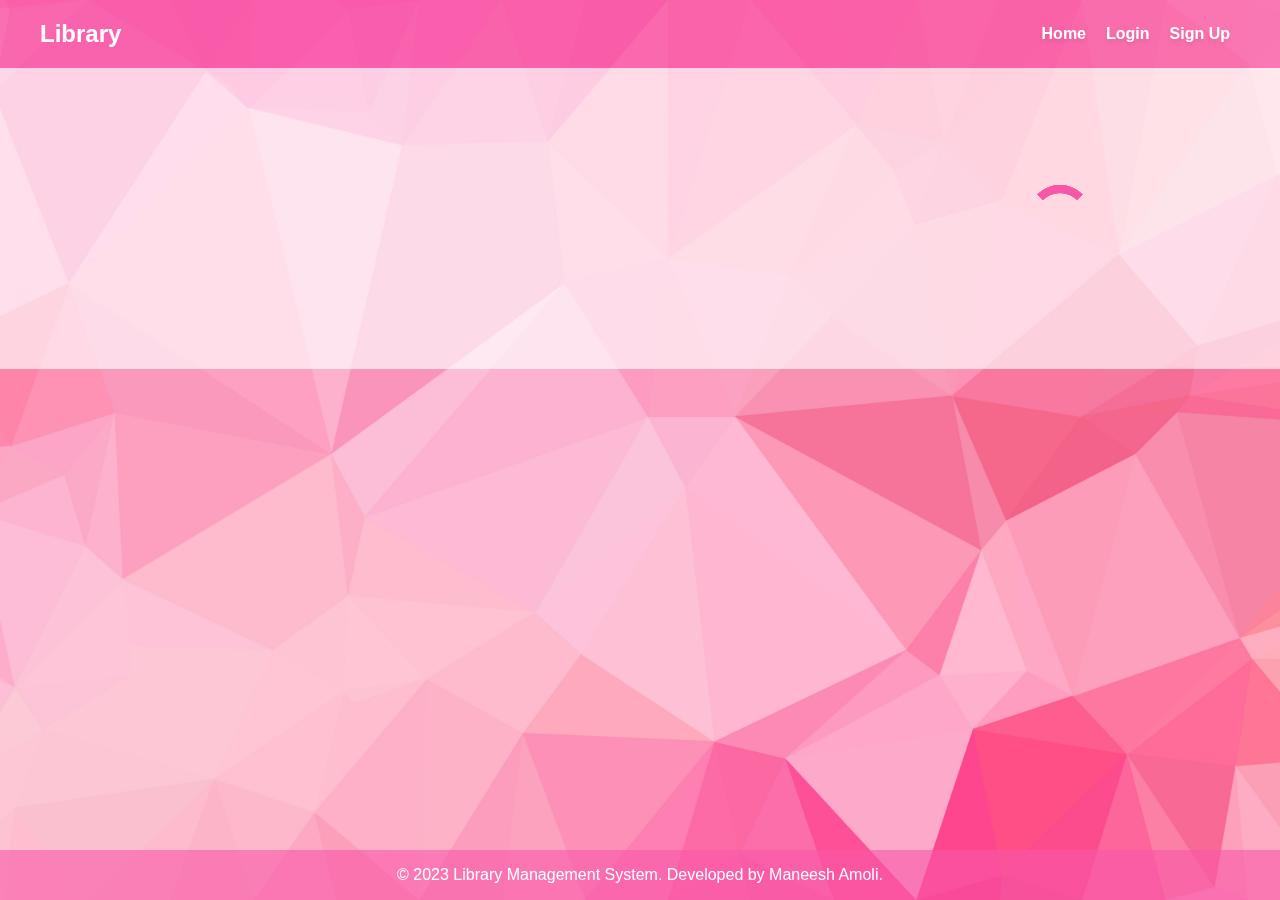
<file: index.html>
<!DOCTYPE html>
<html>
<head>  
  <meta name="viewport" content="width=device-width, initial-scale=1.0">
  <title>Library Management System</title>
  <link rel="stylesheet" type="text/css" href="style.css">
  <style>
  </style>
</head>
<body onload="delayImageLoad()">
  <header>
    <nav>
      <div class="container">
        <a class="logo">Library</a>
        <div class="menu-toggle"></div>
        <ul class="navigation">
          <li><a href="index.html">Home</a></li>
          <li><a href="login.html">Login</a></li>
          <li><a href="signup.html">Sign Up</a></li>
        </ul>
      </div>
    </nav>
  </header>

  <main>
    <section id="home">
      <div class="container">
        <div class="left-section">
          <h1>Welcome to the Library Management System</h1>
          <p>Welcome to the Library Management System, your all-in-one solution for efficiently managing and organizing your library collection. Our user-friendly interface and powerful features make it easy for you to streamline library operations and provide seamless services to our users.</p>
        </div>
        <div class="right-section">
          <div id="loader" class="lds-ring"><div></div><div></div><div></div><div></div></div>
          <img id="library-image" class="hidden" alt="Library Image" onload="hideLoadingAnimation(this)">
      </section>
    <div class="button-container">
      <a href="login.html"><button class="list-button">List of Books</button></a>
      <p>&emsp;&emsp;&emsp;&emsp;&emsp;</p>
      <a href="login.html"><button class="add-button">Add a Book</button></a>
    </div>
    <div class="background-animation"></div>
  </main>
    <footer>
      <p>&copy; 2023 Library Management System. Developed by Maneesh Amoli.</p>
    </footer>
  <script src="script.js"></script>
</body>
</html>
</file>
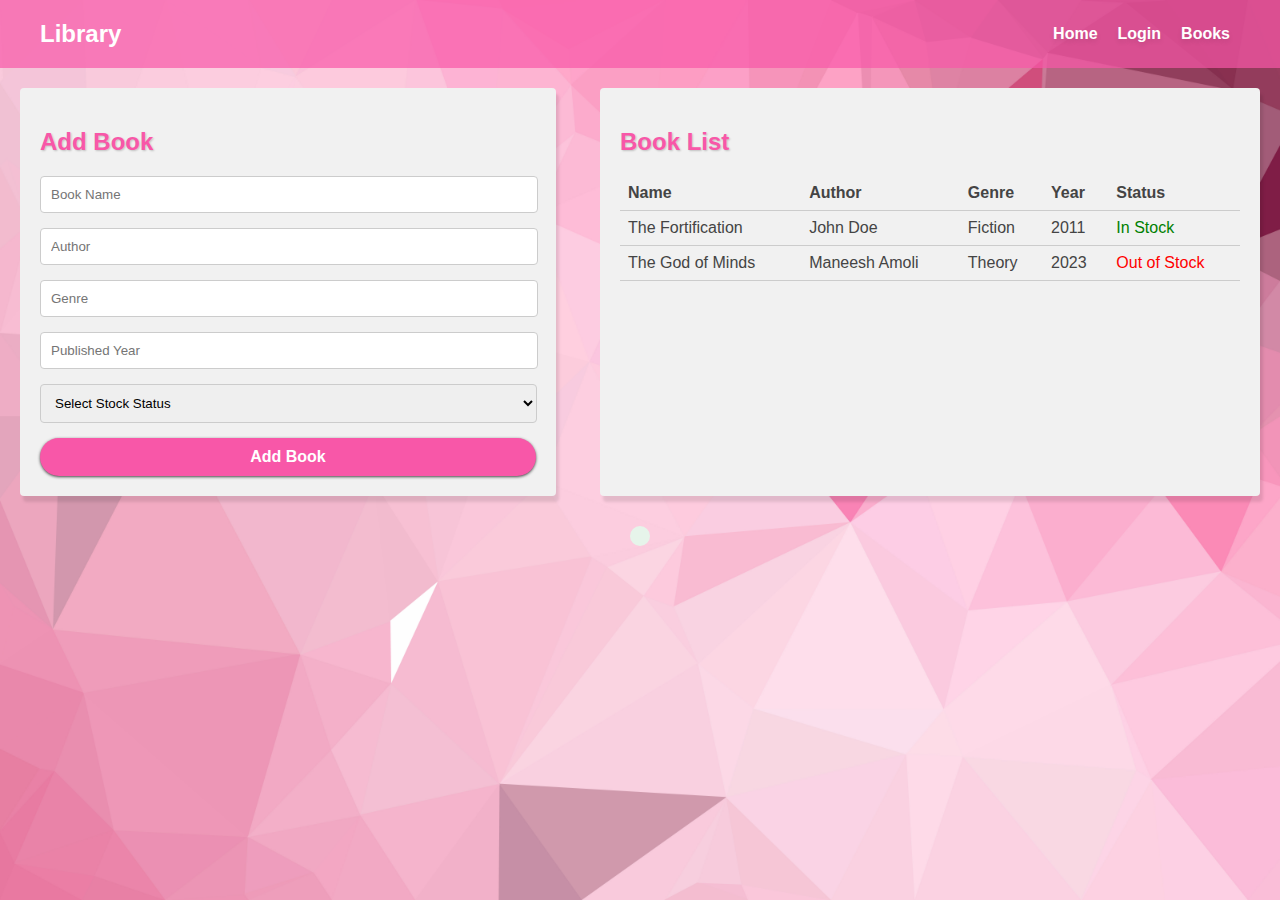
<file: add-book.html>
<!DOCTYPE html>
<html>
<head>
  <meta name="viewport" content="width=device-width, initial-scale=1.0">
  <title>LMS - Add Book</title>
  <link rel="stylesheet" type="text/css" href="style.css">
  <style>
    .add-book_body{
      background-image: url("bgtemp.jpg");
      background-size: cover;
      animation: fadeIn 1s ease-in-out;
      animation: zoomAndMove 15s linear infinite alternate;
    }

    @keyframes fadeIn {
      from {
        opacity: 0;
      }
      to {
        opacity: 1;
      }
    }

    .add-book-container {
      display: flex;
      justify-content: space-between;
      padding: 20px;
    }

    .add-book-form {
      width: 40%;
      background-color: #f1f1f1;
      padding: 20px;
      border-radius: 4px;
      box-shadow: 3px 6px 3px rgba(0, 0, 0, 0.1);
    }

    .add-book-form h2 {
      margin-bottom: 20px;
    }

    .add-book-form .form-group {
      margin-bottom: 15px;
    }

    .add-book-form input[type="text"],
    .add-book-form input[type="number"],
    .add-book-form select {
      width: 100%;
      padding: 10px;
      border: 1px solid #ccc;
      border-radius: 4px;
    }

    #stock-status{
      width: 104.5%;
    }

    .add-book-form .btn-add-book {
      width: 100%;
      padding: 10px 20px;
      font-size: 16px;
      font-weight: bold;
      text-align: center;
      text-decoration: none;
      color: #fff;
      background-color: #f857a8;
      border: none;
      border-radius: 50px;
      transition: background-color 0.3s ease-in-out;
      cursor: pointer;
      box-shadow: 0px 1px 3px #444;
    }

    .add-book-form .btn-add-book:hover {
      color: #f857a8;
      background-color: #fff;
    }

    .book-list-container {
      width: 50%;
      background-color: #f1f1f1;
      padding: 20px;
      border-radius: 4px;
      box-shadow: 3px 6px 3px rgba(0, 0, 0, 0.1);
    }

    .book-list-container h2 {
      margin-bottom: 20px;
    }

    .book-table {
      width: 100%;
      border-collapse: collapse;
      margin-top: 20px;
    }

    .book-table th,
    .book-table td {
      padding: 8px;
      border-bottom: 1px solid #ccc;
    }

    .book-table th {
      text-align: left;
    }

    .stock {
      color: green;
    }

    .out-of-stock {
      color: red;
    }

    .form-group{
      margin-right: 20px;
    }

    .success-message {
    color: green;
    margin-top: 10px;
    background-color: #e6f4ea;
    padding: 10px;
    border-radius: 20px;
    text-align: center;
    display: inline-block;
  }

  .message-container {
    display: flex;
    justify-content: center;
    align-items: center;
    height: 100%;
    margin: 0;
    padding: 0;
  }

  </style>
</head>
<body class="add-book_body">
  <header>
    <nav>
      <div class="container">
        <a class="logo">Library</a>
        <div class="menu-toggle"></div>
        <ul class="navigation">
          <li><a href="index.html">Home</a></li>
          <li><a href="login.html">Login</a></li>
          <li><a href="books.html">Books</a></li>
        </ul>
      </div>
    </nav>
  </header>

  <div class="add-book-container">
    <div class="add-book-form">
      <h2>Add Book</h2>
      <form id="add-book-form" action="#">
        <div class="form-group">
          <input type="text" placeholder="Book Name" id="book-name" required>
        </div>

        <div class="form-group">
          <input type="text" placeholder="Author" id="author" required>
        </div>

        <div class="form-group">
          <input type="text" placeholder="Genre" id="genre" required>
        </div>

        <div class="form-group">
          <input type="number" placeholder="Published Year" id="year" min="500" max="2023" required>
        </div>

        <div class="form-group">
          <select id="stock-status" required>
            <option value="">Select Stock Status</option>
            <option value="in-stock">In Stock</option>
            <option value="out-of-stock">Out of Stock</option>
          </select>
        </div>

        <button type="submit" class="btn-add-book">Add Book</button>
      </form>
    </div>

    <div class="book-list-container">
      <h2>Book List</h2>
      <table id="book-table" class="book-table">
        <thead>
          <tr>
            <th>Name</th>
            <th>Author</th>
            <th>Genre</th>
            <th>Year</th>
            <th>Status</th>
          </tr>
        </thead>
        <tbody id="book-table-body"></tbody>
      </table>
    </div>
  </div>
  <div class="message-container">
    <div class="success-message" id="success-message"></div>
  </div>

  <script>
    var books = [];

    var preExistingBook = {
    name: "The Fortification",
    author: "John Doe",
    genre: "Fiction",
    year: "2011",
    stock: true,
    };
    var preExistingBook2 ={
    name: "The God of Minds",
    author: "Maneesh Amoli",
    genre: "Theory",
    year: "2023",
    stock: false,
    };

// Adding pre-existing entry to the books array
    books.push(preExistingBook);
    books.push(preExistingBook2);
    displayBooks();

    function addBook(event) {
      event.preventDefault();

      var bookNameInput = document.getElementById('book-name');
      var authorInput = document.getElementById('author');
      var genreInput = document.getElementById('genre');
      var yearInput = document.getElementById('year');
      var stockStatusInput = document.getElementById('stock-status');

      var book = {
        name: bookNameInput.value,
        author: authorInput.value,
        genre: genreInput.value,
        year: yearInput.value,
        stock: stockStatusInput.value === 'in-stock',
      };

      books.push(book);
      displayBooks();
      event.target.reset();

      var successMessage = document.getElementById('success-message');
      successMessage.textContent = 'Book added successfully!';

      setTimeout(function() {
      successMessage.textContent = '';
      }, 2000);
    }

      function displayBooks() {
      var tableBody = document.getElementById('book-table-body');
      tableBody.innerHTML = '';

      for (var i = 0; i < books.length; i++) {
        var book = books[i];

        var row = document.createElement('tr');
        var nameCell = document.createElement('td');
        var authorCell = document.createElement('td');
        var genreCell = document.createElement('td');
        var yearCell = document.createElement('td');
        var stockCell = document.createElement('td');

        nameCell.textContent = book.name;
        authorCell.textContent = book.author;
        genreCell.textContent = book.genre;
        yearCell.textContent = book.year;

        stockCell.textContent = book.stock ? 'In Stock' : 'Out of Stock';
        if (book.stock) {
          stockCell.classList.add('stock');
        } else {
          stockCell.classList.add('out-of-stock');
        }

        row.appendChild(nameCell);
        row.appendChild(authorCell);
        row.appendChild(genreCell);
        row.appendChild(yearCell);
        row.appendChild(stockCell);

        tableBody.appendChild(row);
      }
    }

    var addBookForm = document.getElementById('add-book-form');
    addBookForm.addEventListener('submit', addBook);
  </script>
</body>
</html>
</file>
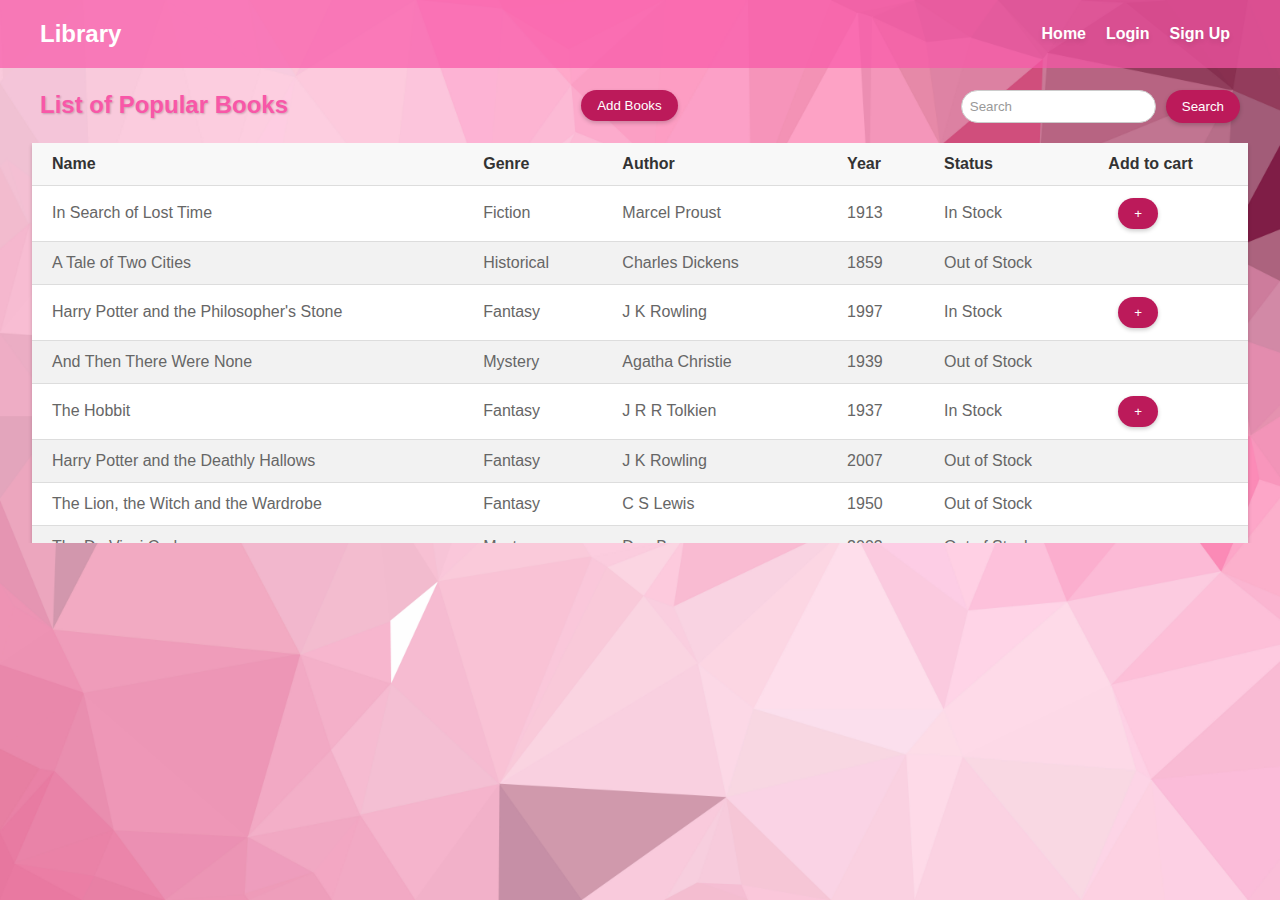
<file: books.html>
<!DOCTYPE html>
<html>
<head>
  <meta name="viewport" content="width=device-width, initial-scale=1.0">
  <title>LMS - Book List</title>
  <link rel="stylesheet" type="text/css" href="style.css">
  <style>
    .books{
        background-image: url("bgtemp.jpg");
        background-size: cover;
        animation: fadeIn 1s ease-in-out;
        animation: zoomAndMove 15s linear infinite alternate;
    }

    @keyframes fadeIn {
  from {
    opacity: 0;
  }
  to {
    opacity: 1;
  }
}

    .search-bar {
        margin-top: 1.8%;
        display: flex;
        margin-bottom: 20px;
    }

#search-input {
  flex-grow: 1;
  padding: 8px;
  border: 1px solid #ccc;
  border-radius: 20px;
}

#search-input:focus {
  outline: none;
}

#search-input::placeholder {
  color: #999;
}

#search-input::-ms-input-placeholder {
  color: #999;
}

button {
  padding: 8px 16px;
  margin-left: 10px;
  background-color: #bc1a5a;
  color: white;
  border: none;
  border-radius: 19px;
  cursor: pointer;
  box-shadow: 0px 2px 4px rgba(0, 0, 0, 0.2);
}

button:hover {
  background-color: #d2459a;
}

/* Book table styles */
#book-table {
    margin: 0 auto;
    width: 95%;
    border-collapse: collapse;
    box-shadow: 0px 2px 4px rgba(0, 0, 0, 0.2);
}

#book-table th,
#book-table td {
  padding: 12px 20px;
  text-align: left;
  border-bottom: 1px solid #ddd;
}

#book-table th {
  background-color: #f8f8f8;
  font-weight: bold;
  color: #333;
}

#book-table td {
  background-color: #fff;
  color: #666;
}

#book-table tr:nth-child(even) td {
  background-color: #f2f2f2;
}

#book-table td.stock {
  color: #4caf50;
}

#book-table td.out-of-stock {
  color: #f44336;
}

</style>
</head>
<body class="books">
    <header>
        <nav>
          <div class="container">
            <a class="logo">Library</a>
            <div class="menu-toggle"></div>
            <ul class="navigation">
              <li><a href="index.html">Home</a></li>
              <li><a href="login.html">Login</a></li>
              <li><a href="signup.html">Sign Up</a></li>
            </ul>
          </div>
        </nav>
    </header>

    <main class="book-main">
        <section id="book-list">
            <div class="container">
                <h2>List of Popular Books</h2>
                <button class="custom-button" onclick="window.location.href='add-book.html'">Add Books</button>
                <form id="search-form" class="search-bar" onsubmit="searchBooks(event)">
                    <input type="text" id="search-input" placeholder="Search">
                    <button type="submit">Search</button>
                </form>
            </div>
        <div class="table-container">
        <table id="book-table">
          <thead>
            <tr>
              <th>Name</th>
              <th>Genre</th>
              <th>Author</th>
              <th>Year</th>
              <th>Status</th>
              <th>Add to cart</th>
            </tr>
          </thead>
          <tbody id="book-table-body">
            <!-- Book rows will be dynamically generated here -->
          </tbody>
        </table>
        </div>
        </section>
    </main>
    <script src="script.js"></script>
</body>
</html>
</file>
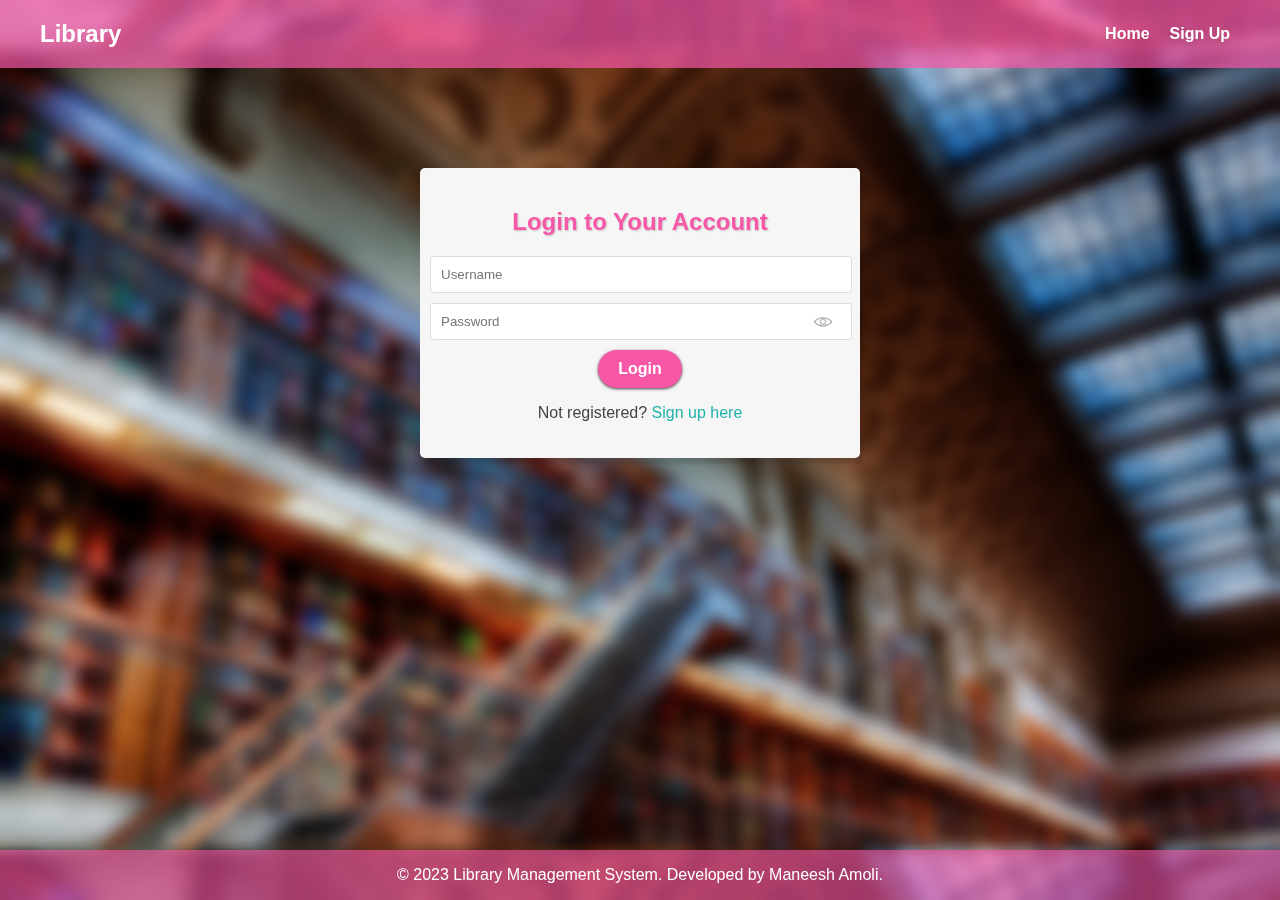
<file: login.html>
<!DOCTYPE html>
<html>
<head>
  <meta name="viewport" content="width=device-width, initial-scale=1.0">
  <title>LMS - Login</title>
  <link rel="stylesheet" type="text/css" href="style.css">
  <style>
    .signup-link a{
      color: lightseagreen;
      text-decoration: none;
    }
  </style>
</head>
<body class="login_body">
  <header>
    <nav>
      <div class="container">
        <a class="logo">Library</a>
        <div class="menu-toggle"></div>
        <ul class="navigation">
          <li><a href="index.html">Home</a></li>
          <li><a href="signup.html">Sign Up</a></li>
        </ul>
      </div>
    </nav>
  </header>

  <main>
    <section id="login">
      <div class="container">
        <div class="login-form">
          <h2>Login to Your Account</h2>
          <form onsubmit="event.preventDefault();">
            <input type="text" id="username" placeholder="Username">
            <div class="password-wrapper">
              <input type="password" id="password" placeholder="Password">
              <label for="show-password" id="show-password-label">
                <input type="checkbox" id="show-password" onclick="togglePasswordVisibility()">
                <span class="password-toggle-icon"></span>
              </label>
            </div>
            <button type="submit" onclick="return login()">Login</button>
          </form>
          <p class="signup-link">Not registered? <a href="signup.html">Sign up here</a></p>
          <div id="login-status" class="login-status"></div>
        </div>
      </div>
    </section>
  </main>

  <footer>
    <p>&copy; 2023 Library Management System. Developed by Maneesh Amoli.</p>
  </footer>

  <script src="script.js"></script>
</body>
</html>
</file>
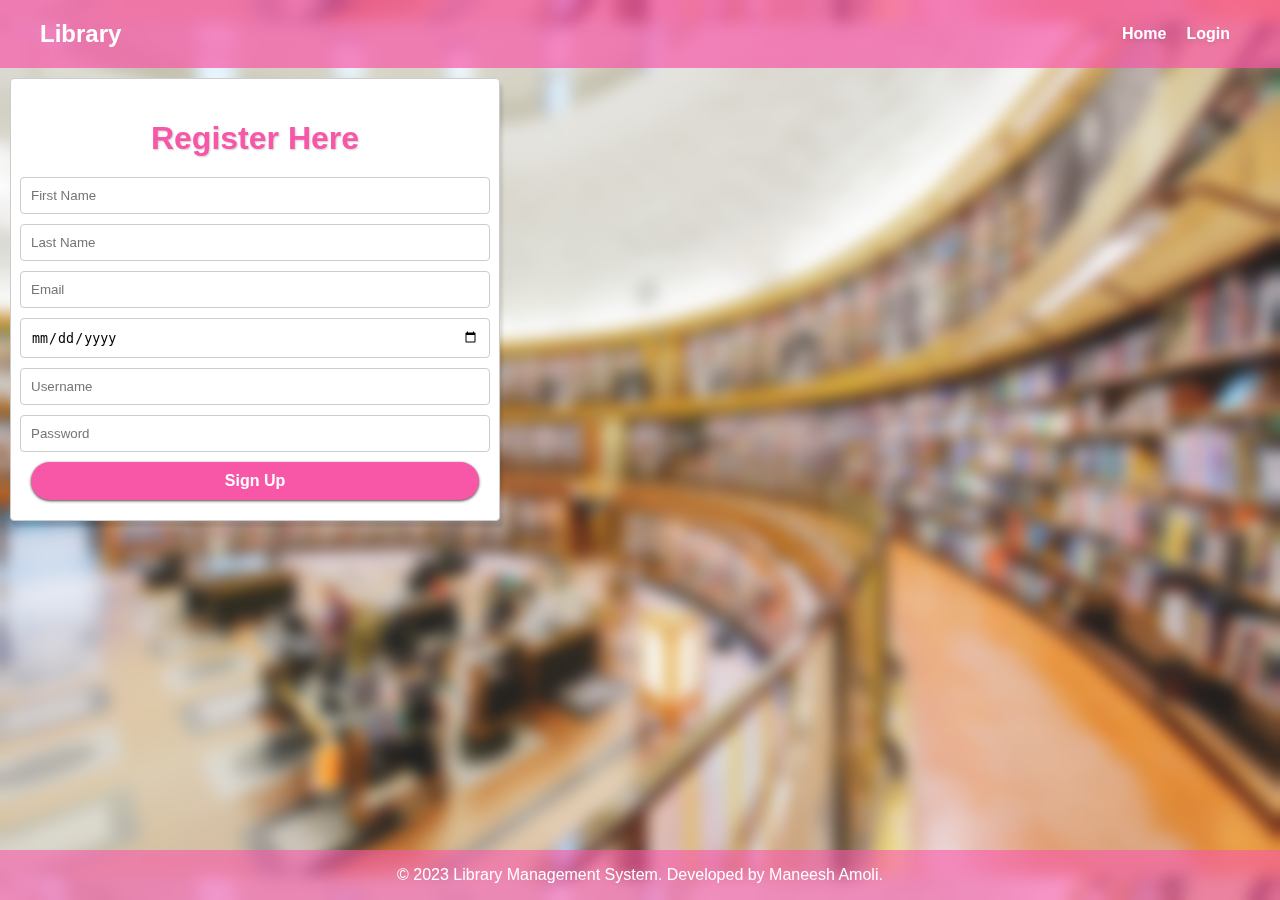
<file: signup.html>
<!DOCTYPE html>
<html>
<head>
  <meta name="viewport" content="width=device-width, initial-scale=1.0">
  <title>LMS - Sign Up</title>
  <link rel="stylesheet" type="text/css" href="style.css">
  <style>
    .signup_body {
      flex: 1;
      display: flex;
      flex-direction: column;
      min-height: 100vh;
      margin: 0;
      background-image: url("libhall2.jpg");
      background-size: 100% auto;
      background-position: center;
      backdrop-filter: blur(8px);
    }

    .signup-container {
        width: 35%;
        padding: 20px;
        border-radius: 4px;
        margin-left: 10px;
        margin-top: 10px;
        border: 1px solid #ccc;
        background-color: #fff;
        box-shadow: 3px 6px 3px rgba(0, 0, 0, 0.1);
        animation: fade-in 1s ease-in-out;
    }

    @keyframes fade-in {
    0% {
      opacity: 0;
      transform: translateX(-20px);
    }
    100% {
      opacity: 1;
      transform: translateY(0);
    }
  }

.signup-heading {
  text-align: center;
  margin-bottom: 20px;
}

.form-group {
  margin-bottom: 10px;
}

input[type="text"],
input[type="email"],
input[type="password"],
input[type="date"] {
  width: 100%;
  padding: 10px;
  border: 1px solid #ccc;
  border-radius: 4px;
  margin-left: -11px;
}

.btn-signup {
    padding: 10px 20px;
    width: 100%;
    font-size: 16px;
    font-weight: bold;
    text-align: center; 
    text-decoration: none;
    color: #fff;
    background-color: #f857a8;
    border: none;
    border-radius: 50px;
    transition: background-color 0.3s ease-in-out;
    cursor: pointer;
    box-shadow: 0px 1px 3px #444;
  }
  
  .btn-signup:hover {
    background-color: #818080;
  }

  </style>
</head>
<body class="signup_body">
    <header>
        <nav>
          <div class="container">
            <a class="logo">Library</a>
            <div class="menu-toggle"></div>
            <ul class="navigation">
              <li><a href="index.html">Home</a></li>
              <li><a href="login.html">Login</a></li>
            </ul>
          </div>
        </nav>
    </header>
    <div class="signup-container">
        <h1 class="signup-heading">Register Here</h1>
        <form id="signup-form" action="/signup" method="post">
          <div class="form-group">
            <input type="text" placeholder="First Name" pattern="[A-Za-z]+" required>
          </div>
    
          <div class="form-group">
            <input type="text" placeholder="Last Name" pattern="[A-Za-z]+" required>
          </div>
    
          <div class="form-group">
            <input type="email" placeholder="Email" id="email" required>
            <small id="email-error" class="error-message"></small>
          </div>
    
          <div class="form-group">
            <input type="date" placeholder="Date of Birth" id="dob" max="2020-12-31" required>
          </div>
    
          <div class="form-group">
            <input type="text" placeholder="Username" required>
          </div>
    
          <div class="form-group">
            <input type="password" placeholder="Password" required>
          </div>
    
          <input type="submit" value="Sign Up" class="btn-signup">
        </form>
    </div>
    <footer>
        <p>&copy; 2023 Library Management System. Developed by Maneesh Amoli.</p>
    </footer>
    <script>
      // Signup Alert and Email Validation
      document.getElementById("signup-form").addEventListener("submit", function(event) {
      var emailInput = document.getElementById("email");
      var emailError = document.getElementById("email-error");

      // Validate email format
      var email = emailInput.value;
      var emailPattern = /^\w+([\.-]?\w+)*@\w+([\.-]?\w+)*(\.\w{2,3})+$/;

      if (!email.match(emailPattern)) {
        emailError.textContent = "Invalid email format";
        emailError.style.color = "red";
        event.preventDefault();
      } else {
        // Simulate successful signup
        alert("This website is not supported by backend, and the information can't be stored in a database.\nUse test credentials for login: \n USERNAME: 'admin'   PASSWORD: 'password'\n------Redirecting------");
        window.location.href = "login.html";
        event.preventDefault();
      }
    });
    </script>
</body>
</html>
</file>
<file: style.css>
/* styles.css */
*{
  user-select: none;
}

/* General styles */
body {
    font-family: Arial, sans-serif;
    color: #444;
    margin: 0;
    padding: 0;
  }

  html{
    height: 100%;
  }
  
  .container {
    max-width: 1200px;
    margin: 0 auto;
    padding: 0 20px;
    display: flex;
    align-items: center;
    justify-content: space-between;
  }
  
  h1, h2 {
    color: #f857a8;
    text-shadow: 1px 1px 2px rgba(0, 0, 0, 0.2);;
  }
  
  /* Homepage styles */
  section#home {
    background-color: rgba(255, 255, 255, 0.65);
    padding: 60px 0;
    text-align: center;
  }
  
  #home h1 {
    font-size: 32px;
    margin-bottom: 20px;
    opacity: 0;
    animation: slideInLeft 1s forwards;
  }
  
  #home p {
    font-size: 18px;
    margin-bottom: 40px;
    opacity: 0;
    animation: slideInLeft 1s forwards;
  }

  footer {
    position: fixed;
    bottom: 0;
    left: 0;
    width: 100%;
    text-align: center;
    color: #fff;
    background-color: rgba(248, 87, 168, 0.6);
    padding: 0 0;
  }

  .left-section {
    width: 70%;
    float: left;
  }
  
  .right-section {
    width: 30%;
    float: right;
  }
  
  
  /* Background animation */
  .background-animation {
    position: fixed;
    top: 0;
    left: 0;
    width: 100%;
    height: 100%;
    z-index: -1;
    background-image: url("homebg.jpg");
    background-size: cover;
    background-position: center;
    animation: zoomAndMove 15s linear infinite alternate;
  }

  @keyframes zoomAndMove {
    0% {
      background-size: 100%;
      background-position: center;
    }
    25% {
      background-size: 103%;
      background-position: top left;
    }
    50% {
      background-size: 100%;
      background-position: center;
    }
    75% {
      background-size: 103%;
      background-position: top right;
    }
    100% {
      background-size: 100%;
      background-position: center;
    }
  }

  /* Loading animation styles */
  .image-container {
    position: relative;
    width: 100%;
    height: auto;
  }
  
  .image-container img {
    display: block;
    width: 100%;
    height: auto;
    opacity: 0;
  }
  
  .image-container .lds-ring {
    position: absolute;
    top: 50%;
    left: 50%;
    transform: translate(-50%, -50%);
  }

  /* Image animation */
  img{
    height: 100%;
    width: 75%;
}
   
  .hidden{
    display: none;
    opacity: 0;
    transition: opacity 0.5s ease-in;
}

  .hidden.loaded {
    opacity: 1;
  }
  
  /* Navigation styles */
  header {
    background-color: rgba(248, 87, 168, 0.7);
    padding: 20px 0;
    width: 100%;
  }

  .logo {
    color: #fff;
    font-size: 24px;
    font-weight: bold;
    text-decoration: none;
  }
  
  .navigation {
    list-style: none;
    margin: 0;
    padding: 0;
    display: flex;
    align-items: center;
    animation: fade-in 1s ease-in-out;
  }
  
  .navigation li {
    margin: 0 10px;
    text-shadow: 0px 3px 5px rgba(0, 0, 0, 0.1);
  }
  
  .navigation li a {
    color: #fff;
    text-decoration: none;
    font-size: 16px;
    font-weight: bold;
    transition: color 0.3s ease-in-out;
  }

  .navigation li a:hover {
    color: #818080; 
  }

  @keyframes fade-in {
    0% {
      opacity: 0;
      transform: translateX(-20px);
    }
    100% {
      opacity: 1;
      transform: translateY(0);
    }
  }

  /* Button styling */
  .button-container {
    padding-top: 32px;
    display: flex;
    justify-content: center;
    margin-top: 20px;
    opacity: 0;
    animation: slideInLeft 1s forwards;
  }
  
  .button-container .list-button a,
  .button-container .add-button a {
    color: inherit;
    text-decoration: none;
  }

  .list-button,
  .add-button {
    padding: 10px 20px;
    color: inherit;
    font-size: 16px;
    font-weight: bold;
    text-align: center;
    text-decoration: none;
    color: #f857a8;
    background-color: #fff;
    border: none;
    border-radius: 50px;
    transition: background-color 0.3s ease-in-out;
    cursor: pointer;
    box-shadow: 0px 1px 3px #444;
    transform: translateX(-20px);
    opacity: 1;
  }
  
  .list-button:hover,
  .add-button:hover {
    background-color: #818080;
    color: #fff;
  }

  button:focus {
    outline: none;
  }

  @keyframes slideInLeft {
    0% {
      transform: translateX(-20px);
      opacity: 0;
    }
    100% {
      transform: translateX(0);
      opacity: 1;
    }
  }
  
  /* Loading animation styles */
  .lds-ring {
    display: inline-block;
    position: relative;
    width: 80px;
    height: 80px;
}

.lds-ring div {
    box-sizing: border-box;
    display: block;
    position: absolute;
    width: 64px;
    height: 64px;
    margin: 8px;
    border: 8px solid #f857a8;
    border-radius: 50%;
    animation: lds-ring 1.2s cubic-bezier(0.5, 0, 0.5, 1) infinite;
    border-color: #f857a8 transparent transparent transparent;
}

.lds-ring div:nth-child(1) {
    animation-delay: -0.45s;
}

.lds-ring div:nth-child(2) {
    animation-delay: -0.3s;
}

.lds-ring div:nth-child(3) {
    animation-delay: -0.15s;
}

@keyframes lds-ring {
    0% {
        transform: rotate(0deg);
    }
    100% {
        transform: rotate(360deg);
    }
}

/* Login page styling*/
#login {
    padding: 100px 0;
    text-align: center;
}
  
.login_body{
    background-image: url("libhall1.jpg");
    flex: 1;
    display: flex;
    flex-direction: column;
    min-height: 100vh;
    margin: 0;
    background-size: 100% auto;
    background-position: center;
    backdrop-filter: blur(8px);
}

  .login-form {
    width: 400px;
    margin: 0 auto;
    padding: 20px;
    background-color: #f6f6f6;
    border-radius: 5px;
    box-shadow: 3px 6px 3px rgba(0, 0, 0, 0.1);
    animation: fade-in 1s ease-in-out;
  }
  
  .login-form h2 {
    margin-bottom: 20px;
  }
  
  .login-form input[type="text"],
  .login-form input[type="password"] {
    width: 100%;
    padding: 10px;
    margin-bottom: 10px;
    margin-left: -10px;
    border: 1px solid #ddd;
    border-radius: 3px;
  }
  
  .login-form button[type="submit"] {
    padding: 10px 20px;
    font-size: 16px;
    font-weight: bold;
    text-align: center;
    text-decoration: none;
    color: #fff;
    background-color: #f857a8;
    border: none;
    border-radius: 50px;
    transition: background-color 0.3s ease-in-out;
    cursor: pointer;
    box-shadow: 0px 1px 3px #444;
  }
  
  .login-form button[type="submit"]:hover {
    background-color: #818080;
  }

  .login-status {
    display: none;
    margin-top: 10px;
    padding: 10px;
    border-radius: 4px;
    text-align: center;
  }
  
  .login-status.error {
    background-color: #ffdddd;
    color: #ff0000;
  }
  
  .login-status.success {
    background-color: #ddffdd;
    color: #00bb00;
  }

  /* Password toggle icon */
.password-toggle-icon {
    position: absolute;
    bottom: 10px;
    left: 170px;
    transform: translateY(-20%);
    display: inline-block;
    width: 26px;
    height: 26px;
    background: url('682060.png') center/cover no-repeat;
    cursor: pointer;
    opacity: 0.5;
    transition: opacity 0.3s ease-in-out;
  }
  
  .password-toggle-icon:hover {
    opacity: 1;
  }
  
  .password-toggle-icon.active {
    opacity: 1;
  }
  
  #show-password-label {
    position: relative;
  }
  
  #show-password-label input[type="checkbox"] {
    display: none;
  }
  
  #show-password-label input[type="checkbox"] + .password-toggle-icon {
    opacity: 0.5;
  }
  
  #show-password-label input[type="checkbox"]:checked + .password-toggle-icon {
    opacity: 1;
  }
  
  #show-password-label input[type="checkbox"]:checked + .password-toggle-icon:before {
    content: "";
    position: absolute;
    top: 50%;
    left: 50%;
    transform: translate(-50%, -50%);
    width: 6px;
    height: 2px;
    background-color: #000;
  }
  
  #show-password-label input[type="checkbox"]:checked + .password-toggle-icon:after {
    content: "";
    position: absolute;
    top: 50%;
    left: 50%;
    transform: translate(-50%, -50%);
    width: 2px;
    height: 6px;
    background-color: #000;
  }

  /* Scrollbar styles */
.table-container {
  max-height: 400px;
  overflow-y: auto;
}

.table-container::-webkit-scrollbar {
  width: 8px;
}

.table-container::-webkit-scrollbar-track {
  background: #f1f1f1;
}

.table-container::-webkit-scrollbar-thumb {
  background: #888;
}

.table-container::after {
  content: "";
  height: 50px;
  display: block;
}  
  /* Media queries (Didn't had enough time to add responsiveness) */
  @media (max-width: 768px) {
    .container {
      padding: 0 10px;
    }
  
    #home h1 {
      font-size: 24px;
    }
  
    #home p {
      font-size: 16px;
    }
  }
</file>
